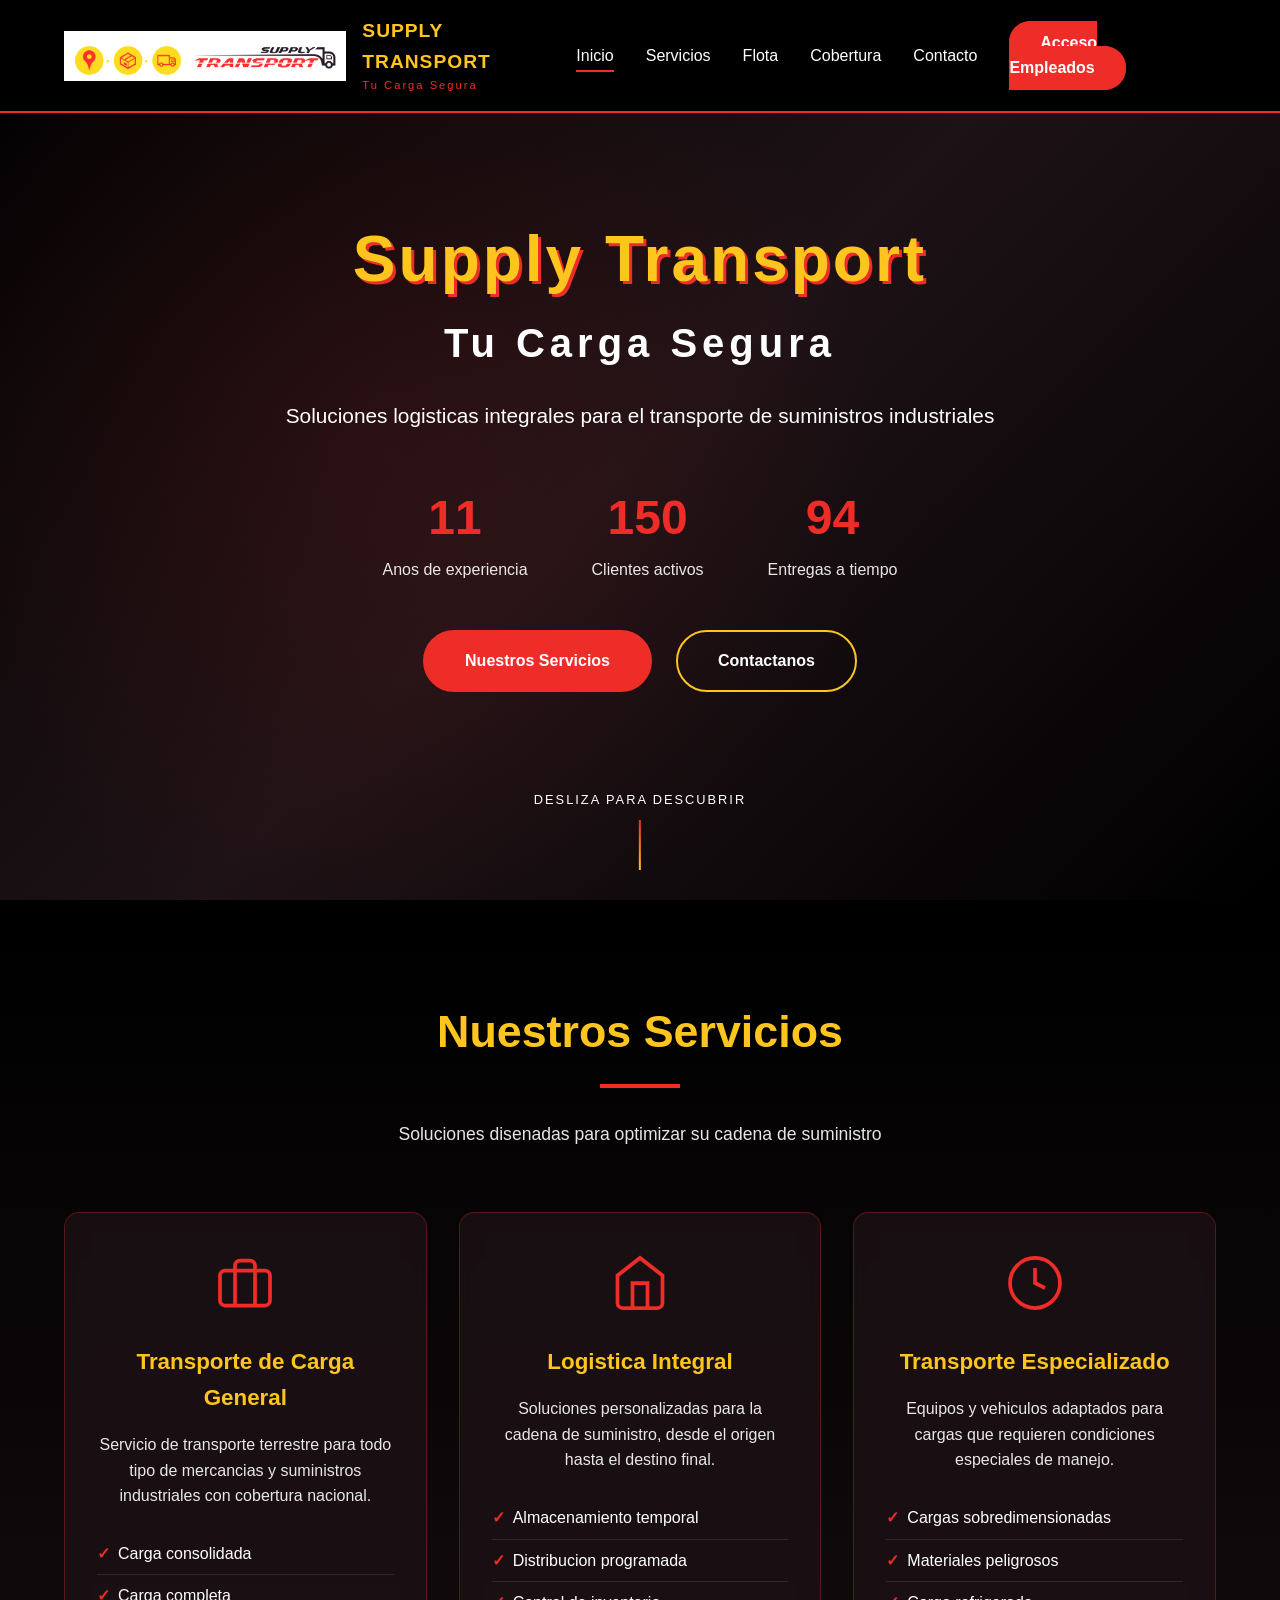
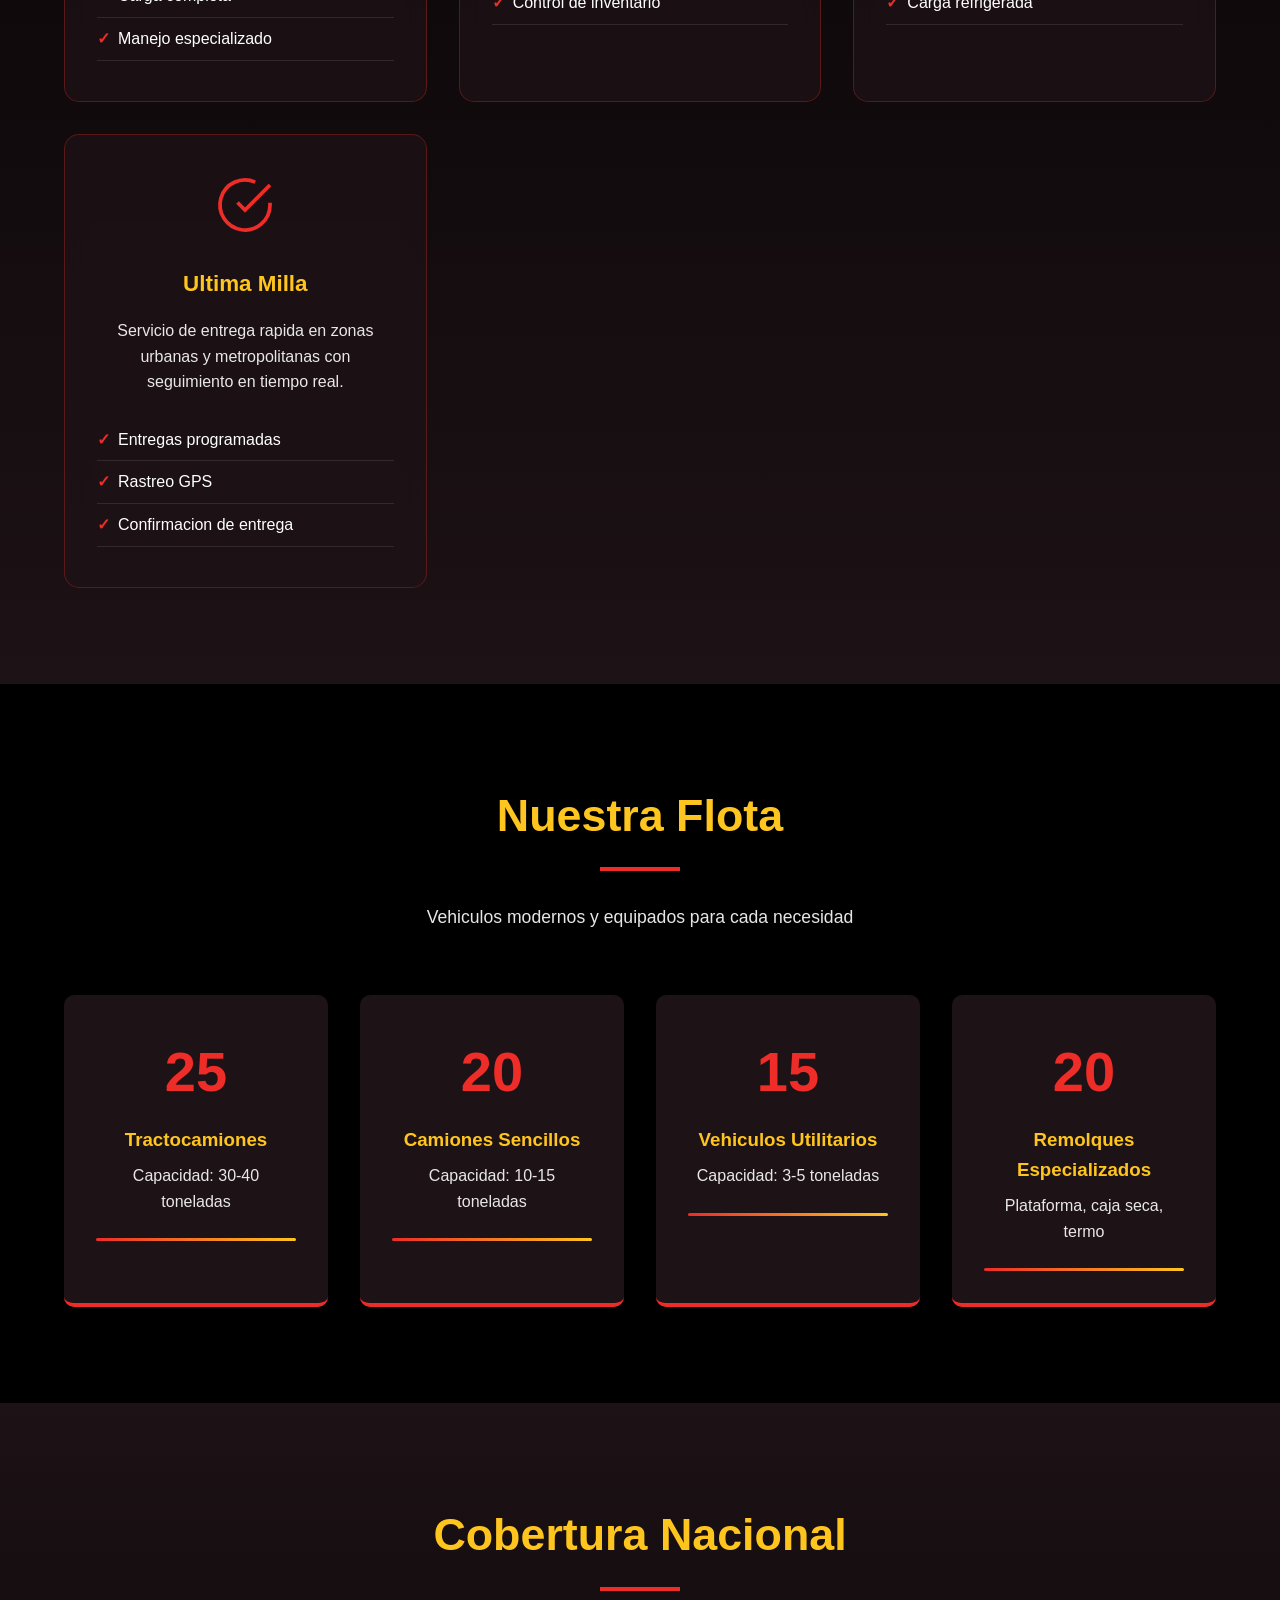
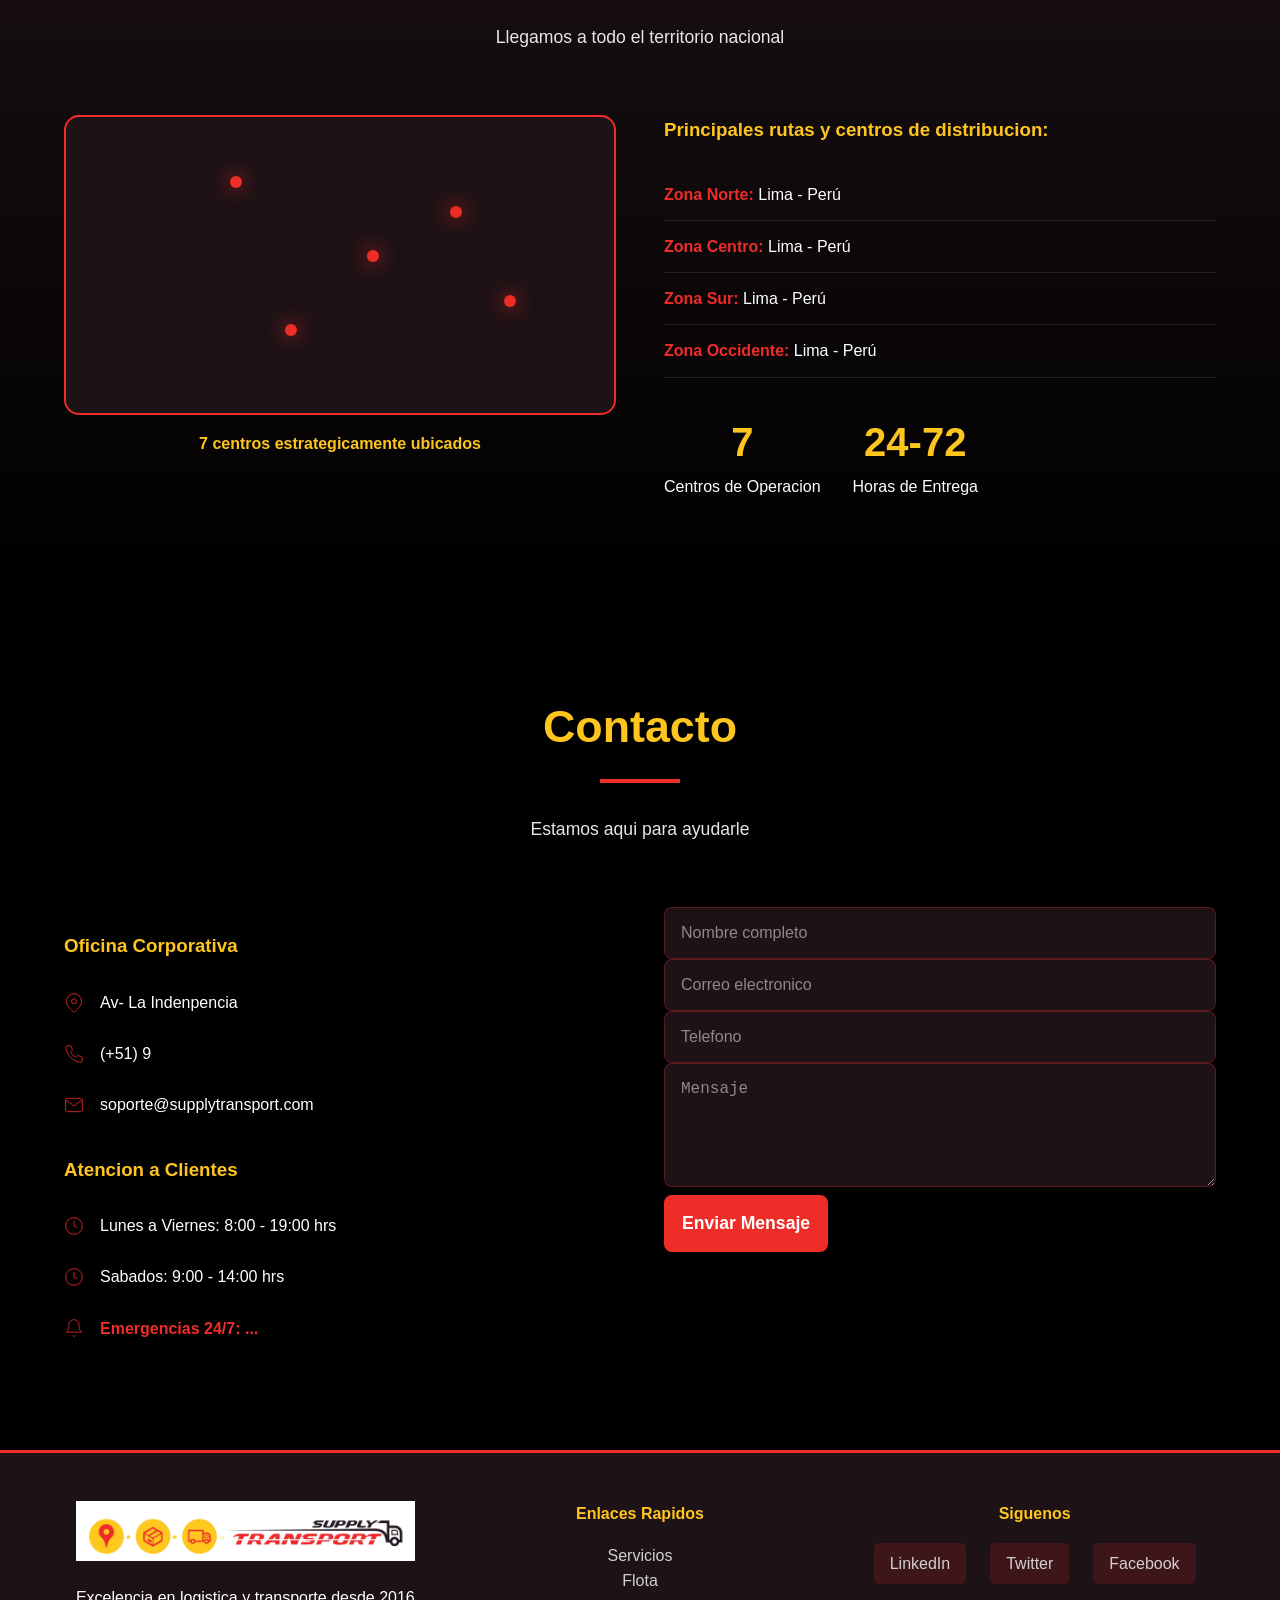
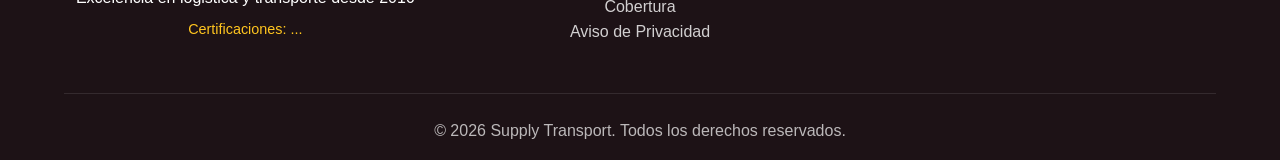
<file: index.html>
<!DOCTYPE html>
<html lang="es">
<head>
    <meta charset="UTF-8">
    <meta name="viewport" content="width=device-width, initial-scale=1.0">
    <title>Supply Transport SAC | Tu Carga Segura</title>
    <link rel="stylesheet" href="css/style.css">
</head>
<body>
    <!-- HEADER ANIMADO -->
    <header class="header" id="header">
        <nav class="navbar">
            <div class="logo-container">
                <img src="assets/images/Logo.Suplly.Tranport.Sac.jpg" alt="Supply Transport Logo" class="logo-img">
                <div class="logo-text-container">
                    <span class="logo-title">SUPPLY TRANSPORT</span>
                    <span class="logo-subtitle">Tu Carga Segura</span>
                </div>
            </div>
            
            <div class="nav-menu-container">
                <button class="mobile-menu-toggle" id="mobileMenuToggle">
                    <span></span>
                    <span></span>
                    <span></span>
                </button>
                
                <ul class="nav-menu" id="navMenu">
                    <li><a href="#inicio" class="nav-link active">Inicio</a></li>
                    <li><a href="#servicios" class="nav-link">Servicios</a></li>
                    <li><a href="#flota" class="nav-link">Flota</a></li>
                    <li><a href="#cobertura" class="nav-link">Cobertura</a></li>
                    <li><a href="#contacto" class="nav-link">Contacto</a></li>
                    <li><a href="login.html" class="btn-login">Acceso Empleados</a></li>
                </ul>
            </div>
        </nav>
    </header>

    <main>
        <!-- HERO SECTION CON ANIMACIONES -->
        <section id="inicio" class="hero">
            <div class="hero-overlay"></div>
            <div class="hero-content">
                <h1 class="hero-title animate-fadeInUp">
                    <span class="title-line1">Supply Transport</span>
                    <span class="title-line2">Tu Carga Segura</span>
                </h1>
                <p class="hero-slogan animate-fadeInUp delay-1">
                    Soluciones logisticas integrales para el transporte de suministros industriales
                </p>
                <div class="hero-stats animate-fadeInUp delay-2">
                    <div class="stat-item">
                        <span class="stat-number" data-target="11">0</span>
                        <span class="stat-label">Anos de experiencia</span>
                    </div>
                    <div class="stat-item">
                        <span class="stat-number" data-target="150">0</span>
                        <span class="stat-label">Clientes activos</span>
                    </div>
                    <div class="stat-item">
                        <span class="stat-number" data-target="95">0</span>
                        <span class="stat-label">Entregas a tiempo</span>
                    </div>
                </div>
                <div class="hero-buttons animate-fadeInUp delay-3">
                    <a href="#servicios" class="btn-primary">Nuestros Servicios</a>
                    <a href="#contacto" class="btn-outline">Contactanos</a>
                </div>
            </div>
            <div class="scroll-indicator">
                <span class="scroll-text">Desliza para descubrir</span>
                <div class="scroll-line"></div>
            </div>
        </section>

        <!-- SERVICIOS CON ANIMACIONES -->
        <section id="servicios" class="services">
            <div class="section-header">
                <h2 class="section-title">Nuestros Servicios</h2>
                <p class="section-subtitle">Soluciones disenadas para optimizar su cadena de suministro</p>
            </div>
            
            <div class="services-grid">
                <div class="service-card animate-on-scroll">
                    <div class="service-icon">
                        <svg width="60" height="60" viewBox="0 0 24 24" fill="none" stroke="#ee2c28" stroke-width="1.5">
                            <rect x="2" y="7" width="20" height="14" rx="2" />
                            <path d="M16 21V5a2 2 0 0 0-2-2h-4a2 2 0 0 0-2 2v16" />
                        </svg>
                    </div>
                    <h3>Transporte de Carga General</h3>
                    <p>Servicio de transporte terrestre para todo tipo de mercancias y suministros industriales con cobertura nacional.</p>
                    <ul class="service-features">
                        <li>Carga consolidada</li>
                        <li>Carga completa</li>
                        <li>Manejo especializado</li>
                    </ul>
                </div>
                
                <div class="service-card animate-on-scroll delay-1">
                    <div class="service-icon">
                        <svg width="60" height="60" viewBox="0 0 24 24" fill="none" stroke="#ee2c28" stroke-width="1.5">
                            <path d="M3 9l9-7 9 7v11a2 2 0 0 1-2 2H5a2 2 0 0 1-2-2z" />
                            <polyline points="9 22 9 12 15 12 15 22" />
                        </svg>
                    </div>
                    <h3>Logistica Integral</h3>
                    <p>Soluciones personalizadas para la cadena de suministro, desde el origen hasta el destino final.</p>
                    <ul class="service-features">
                        <li>Almacenamiento temporal</li>
                        <li>Distribucion programada</li>
                        <li>Control de inventario</li>
                    </ul>
                </div>
                
                <div class="service-card animate-on-scroll delay-2">
                    <div class="service-icon">
                        <svg width="60" height="60" viewBox="0 0 24 24" fill="none" stroke="#ee2c28" stroke-width="1.5">
                            <circle cx="12" cy="12" r="10" />
                            <path d="M12 6v6l4 2" />
                        </svg>
                    </div>
                    <h3>Transporte Especializado</h3>
                    <p>Equipos y vehiculos adaptados para cargas que requieren condiciones especiales de manejo.</p>
                    <ul class="service-features">
                        <li>Cargas sobredimensionadas</li>
                        <li>Materiales peligrosos</li>
                        <li>Carga refrigerada</li>
                    </ul>
                </div>
                
                <div class="service-card animate-on-scroll delay-3">
                    <div class="service-icon">
                        <svg width="60" height="60" viewBox="0 0 24 24" fill="none" stroke="#ee2c28" stroke-width="1.5">
                            <path d="M22 11.08V12a10 10 0 1 1-5.93-9.14" />
                            <polyline points="22 4 12 14.01 9 11.01" />
                        </svg>
                    </div>
                    <h3>Ultima Milla</h3>
                    <p>Servicio de entrega rapida en zonas urbanas y metropolitanas con seguimiento en tiempo real.</p>
                    <ul class="service-features">
                        <li>Entregas programadas</li>
                        <li>Rastreo GPS</li>
                        <li>Confirmacion de entrega</li>
                    </ul>
                </div>
            </div>
        </section>

        <!-- FLOTA CON ANIMACIONES -->
        <section id="flota" class="fleet">
            <div class="section-header">
                <h2 class="section-title">Nuestra Flota</h2>
                <p class="section-subtitle">Vehiculos modernos y equipados para cada necesidad</p>
            </div>
            
            <div class="fleet-grid">
                <div class="fleet-item animate-on-scroll">
                    <div class="fleet-number">25</div>
                    <h3>Tractocamiones</h3>
                    <p>Capacidad: 30-40 toneladas</p>
                    <div class="fleet-bar"></div>
                </div>
                <div class="fleet-item animate-on-scroll delay-1">
                    <div class="fleet-number">20</div>
                    <h3>Camiones Sencillos</h3>
                    <p>Capacidad: 10-15 toneladas</p>
                    <div class="fleet-bar"></div>
                </div>
                <div class="fleet-item animate-on-scroll delay-2">
                    <div class="fleet-number">15</div>
                    <h3>Vehiculos Utilitarios</h3>
                    <p>Capacidad: 3-5 toneladas</p>
                    <div class="fleet-bar"></div>
                </div>
                <div class="fleet-item animate-on-scroll delay-3">
                    <div class="fleet-number">20</div>
                    <h3>Remolques Especializados</h3>
                    <p>Plataforma, caja seca, termo</p>
                    <div class="fleet-bar"></div>
                </div>
            </div>
        </section>

        <!-- COBERTURA -->
        <section id="cobertura" class="coverage">
            <div class="section-header">
                <h2 class="section-title">Cobertura Nacional</h2>
                <p class="section-subtitle">Llegamos a todo el territorio nacional</p>
            </div>
            
            <div class="coverage-content">
                <div class="coverage-map animate-on-scroll">
                    <div class="map-placeholder">
                        <div class="map-points">
                            <div class="map-dot" style="top: 20%; left: 30%;"></div>
                            <div class="map-dot" style="top: 45%; left: 55%;"></div>
                            <div class="map-dot" style="top: 70%; left: 40%;"></div>
                            <div class="map-dot" style="top: 30%; left: 70%;"></div>
                            <div class="map-dot" style="top: 60%; left: 80%;"></div>
                        </div>
                    </div>
                    <p class="map-caption">7 centros estrategicamente ubicados</p>
                </div>
                
                <div class="coverage-features animate-on-scroll delay-1">
                    <h3>Principales rutas y centros de distribucion:</h3>
                    <ul class="coverage-list">
                        <li><strong>Zona Norte:</strong> Lima - Perú</li>
                        <li><strong>Zona Centro:</strong> Lima - Perú</li>
                        <li><strong>Zona Sur:</strong> Lima - Perú</li>
                        <li><strong>Zona Occidente:</strong> Lima - Perú</li>
                    </ul>
                    
                    <div class="coverage-highlight">
                        <div class="highlight-item">
                            <span class="highlight-number">7</span>
                            <span>Centros de Operacion</span>
                        </div>
                        <div class="highlight-item">
                            <span class="highlight-number">24-72</span>
                            <span>Horas de Entrega</span>
                        </div>
                    </div>
                </div>
            </div>
        </section>

        <!-- CONTACTO -->
        <section id="contacto" class="contact">
            <div class="section-header">
                <h2 class="section-title">Contacto</h2>
                <p class="section-subtitle">Estamos aqui para ayudarle</p>
            </div>
            
            <div class="contact-container">
                <div class="contact-info animate-on-scroll">
                    <h3>Oficina Corporativa</h3>
                    <div class="info-item">
                        <svg width="20" height="20" viewBox="0 0 24 24" fill="none" stroke="#ee2c28">
                            <path d="M21 10c0 7-9 13-9 13s-9-6-9-13a9 9 0 0 1 18 0z" />
                            <circle cx="12" cy="10" r="3" />
                        </svg>
                        <span>Av- La Indenpencia</span>
                    </div>
                    <div class="info-item">
                        <svg width="20" height="20" viewBox="0 0 24 24" fill="none" stroke="#ee2c28">
                            <path d="M22 16.92v3a2 2 0 0 1-2.18 2 19.79 19.79 0 0 1-8.63-3.07 19.5 19.5 0 0 1-6-6 19.79 19.79 0 0 1-3.07-8.67A2 2 0 0 1 4.11 2h3a2 2 0 0 1 2 1.72c.127.96.362 1.903.7 2.81a2 2 0 0 1-.45 2.11L8 10a16 16 0 0 0 6 6l1.36-1.36a2 2 0 0 1 2.11-.45c.907.338 1.85.573 2.81.7A2 2 0 0 1 22 16.92z" />
                        </svg>
                        <span>(+51) 9</span>
                    </div>
                    <div class="info-item">
                        <svg width="20" height="20" viewBox="0 0 24 24" fill="none" stroke="#ee2c28">
                            <path d="M4 4h16c1.1 0 2 .9 2 2v12c0 1.1-.9 2-2 2H4c-1.1 0-2-.9-2-2V6c0-1.1.9-2 2-2z" />
                            <polyline points="22,6 12,13 2,6" />
                        </svg>
                        <span>soporte@supplytransport.com</span>
                    </div>
                    
                    <h3>Atencion a Clientes</h3>
                    <div class="info-item">
                        <svg width="20" height="20" viewBox="0 0 24 24" fill="none" stroke="#ee2c28">
                            <circle cx="12" cy="12" r="10" />
                            <polyline points="12 6 12 12 16 14" />
                        </svg>
                        <span>Lunes a Viernes: 8:00 - 19:00 hrs</span>
                    </div>
                    <div class="info-item">
                        <svg width="20" height="20" viewBox="0 0 24 24" fill="none" stroke="#ee2c28">
                            <circle cx="12" cy="12" r="10" />
                            <polyline points="12 6 12 12 16 14" />
                        </svg>
                        <span>Sabados: 9:00 - 14:00 hrs</span>
                    </div>
                    <div class="info-item emergency">
                        <svg width="20" height="20" viewBox="0 0 24 24" fill="none" stroke="#ee2c28">
                            <path d="M18 8A6 6 0 0 0 6 8c0 7-3 9-3 9h18s-3-2-3-9" />
                            <path d="M13.73 21a2 2 0 0 1-3.46 0" />
                        </svg>
                        <span>Emergencias 24/7: ...</span>
                    </div>
                </div>
                
                <div class="contact-form animate-on-scroll delay-1">
                    <form id="contactForm">
                        <div class="form-group">
                            <input type="text" placeholder="Nombre completo" required>
                        </div>
                        <div class="form-group">
                            <input type="email" placeholder="Correo electronico" required>
                        </div>
                        <div class="form-group">
                            <input type="tel" placeholder="Telefono">
                        </div>
                        <div class="form-group">
                            <textarea placeholder="Mensaje" rows="5" required></textarea>
                        </div>
                        <button type="submit" class="btn-submit">Enviar Mensaje</button>
                    </form>
                </div>
            </div>
        </section>
    </main>

    <!-- FOOTER -->
    <footer class="footer">
        <div class="footer-content">
            <div class="footer-section">
                <img src="assets/images/Logo.Suplly.Tranport.Sac.jpg" alt="Supply Transport Logo" class="footer-logo">
                <p>Excelencia en logistica y transporte desde 2016</p>
                <p class="certifications">Certificaciones: ...</p>
            </div>
            <div class="footer-section">
                <h4>Enlaces Rapidos</h4>
                <ul>
                    <li><a href="#servicios">Servicios</a></li>
                    <li><a href="#flota">Flota</a></li>
                    <li><a href="#cobertura">Cobertura</a></li>
                    <li><a href="#">Aviso de Privacidad</a></li>
                </ul>
            </div>
            <div class="footer-section">
                <h4>Siguenos</h4>
                <div class="social-links">
                    <a href="#" class="social-link">LinkedIn</a>
                    <a href="#" class="social-link">Twitter</a>
                    <a href="#" class="social-link">Facebook</a>
                </div>
            </div>
        </div>
        <div class="footer-bottom">
            <p>&copy; 2026 Supply Transport. Todos los derechos reservados.</p>
        </div>
    </footer>

    <script src="js/main.js"></script>
</body>
</html>
</file>
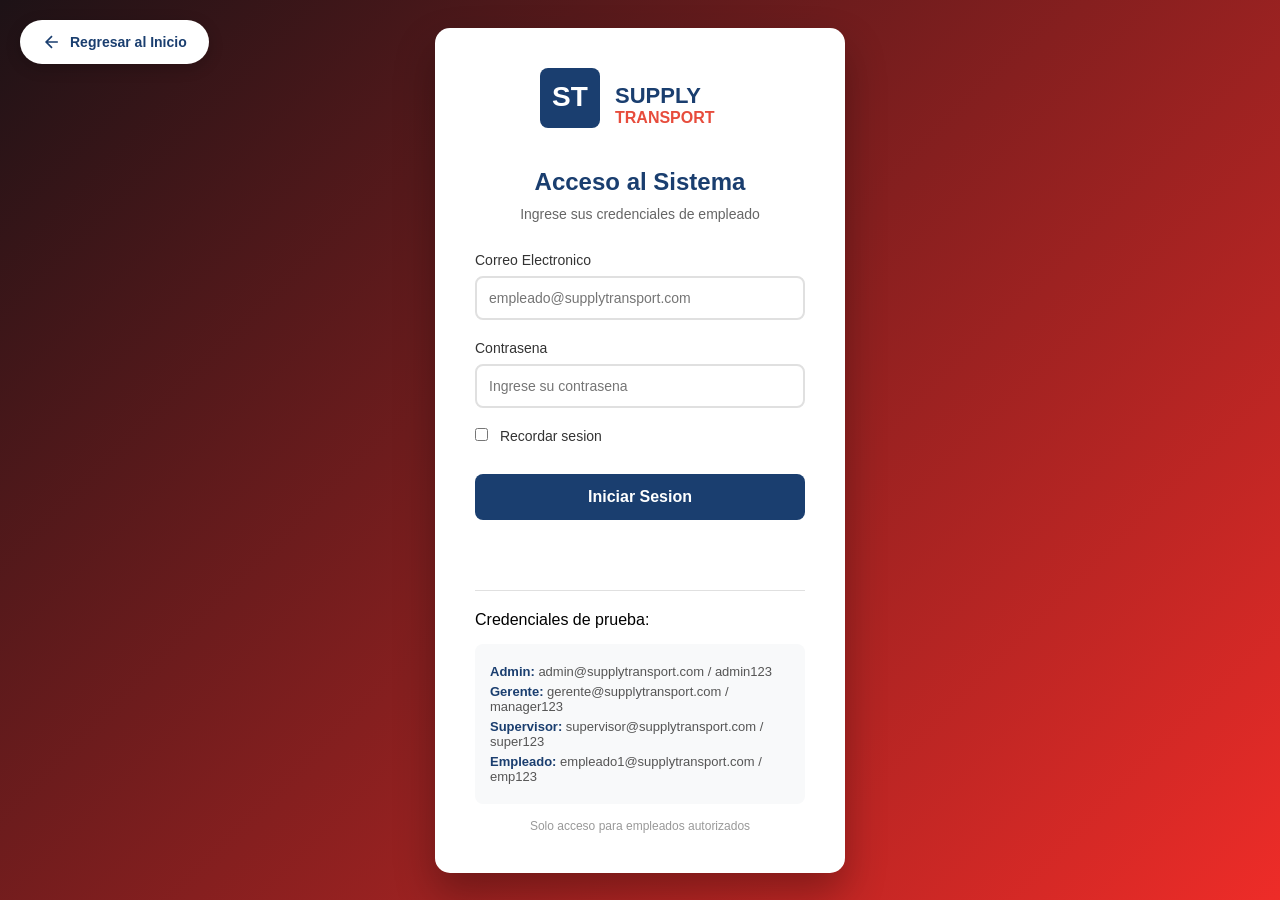
<file: login.html>
<!DOCTYPE html>
<html lang="es">
<head>
    <meta charset="UTF-8">
    <meta name="viewport" content="width=device-width, initial-scale=1.0">
    <title>Login - Supply Transport</title>
    <link rel="stylesheet" href="css/login.css">
</head>
<body>
    <!-- Boton para regresar al inicio -->
    <a href="index.html" class="btn-back-home">
        <svg width="20" height="20" viewBox="0 0 24 24" fill="none" stroke="currentColor" stroke-width="2">
            <path d="M19 12H5M12 19l-7-7 7-7"/>
        </svg>
        Regresar al Inicio
    </a>

    <div class="login-container">
        <div class="login-box">
            <div class="login-header">
                <svg class="logo-large" width="200" height="80" viewBox="0 0 200 80">
                    <rect width="60" height="60" rx="8" fill="#1a3e6f"/>
                    <text x="30" y="38" font-family="Arial" font-size="28" font-weight="bold" fill="white" text-anchor="middle">ST</text>
                    <text x="75" y="35" font-family="Arial" font-size="22" font-weight="bold" fill="#1a3e6f">SUPPLY</text>
                    <text x="75" y="55" font-family="Arial" font-size="16" fill="#e74c3c" font-weight="bold">TRANSPORT</text>
                </svg>
                <h2>Acceso al Sistema</h2>
                <p>Ingrese sus credenciales de empleado</p>
            </div>
            
            <form id="loginForm" class="login-form">
                <div class="form-group">
                    <label for="email">Correo Electronico</label>
                    <input type="email" id="email" name="email" required 
                           placeholder="empleado@supplytransport.com">
                </div>
                
                <div class="form-group">
                    <label for="password">Contrasena</label>
                    <input type="password" id="password" name="password" required 
                           placeholder="Ingrese su contrasena">
                </div>
                
                <div class="form-group">
                    <label>
                        <input type="checkbox" id="remember"> Recordar sesion
                    </label>
                </div>
                
                <button type="submit" class="btn-login-submit">Iniciar Sesion</button>
                
                <div id="errorMessage" class="error-message"></div>
            </form>
            
            <div class="login-footer">
                <p>Credenciales de prueba:</p>
                <div class="test-credentials">
                    <p><strong>Admin:</strong> admin@supplytransport.com / admin123</p>
                    <p><strong>Gerente:</strong> gerente@supplytransport.com / manager123</p>
                    <p><strong>Supervisor:</strong> supervisor@supplytransport.com / super123</p>
                    <p><strong>Empleado:</strong> empleado1@supplytransport.com / emp123</p>
                </div>
                <p class="help-text">Solo acceso para empleados autorizados</p>
            </div>
        </div>
    </div>
    
    <script src="js/session.js"></script>
    <script src="js/login.js"></script>
</body>
</html>
</file>
<file: css/style.css>
/* ============================================
   SUPPLY TRANSPORT - ESTILOS PRINCIPALES
   PALETA: #000000, #1d1216, #ee2c28, #ffc51f, #ffffff
   ============================================ */

* {
    margin: 0;
    padding: 0;
    box-sizing: border-box;
}

html {
    scroll-behavior: smooth;
}

body {
    font-family: 'Arial', 'Helvetica', sans-serif;
    line-height: 1.6;
    color: #ffffff;
    background: #000000;
    overflow-x: hidden;
}

/* ============================================
   HEADER Y NAVEGACION
   ============================================ */

.header {
    position: fixed;
    width: 100%;
    top: 0;
    z-index: 1000;
    background: rgba(0, 0, 0, 0.95);
    backdrop-filter: blur(10px);
    border-bottom: 2px solid #ee2c28;
    transition: all 0.3s ease;
}

.header.scrolled {
    background: #000000;
    box-shadow: 0 5px 20px rgba(238, 44, 40, 0.2);
}

.navbar {
    display: flex;
    justify-content: space-between;
    align-items: center;
    padding: 1rem 5%;
    max-width: 1400px;
    margin: 0 auto;
}

.logo-container {
    display: flex;
    align-items: center;
    gap: 1rem;
}

.logo-img {
    height: 50px;
    width: auto;
    filter: brightness(1.1);
    transition: transform 0.3s ease;
}

.logo-img:hover {
    transform: scale(1.05);
}

.logo-text-container {
    display: flex;
    flex-direction: column;
}

.logo-title {
    font-size: 1.2rem;
    font-weight: bold;
    color: #ffc51f;
    letter-spacing: 1px;
}

.logo-subtitle {
    font-size: 0.7rem;
    color: #ee2c28;
    letter-spacing: 2px;
}

.nav-menu-container {
    display: flex;
    align-items: center;
}

.nav-menu {
    display: flex;
    list-style: none;
    gap: 2rem;
    align-items: center;
}

.nav-link {
    text-decoration: none;
    color: #ffffff;
    font-weight: 500;
    transition: all 0.3s ease;
    position: relative;
    padding: 0.5rem 0;
}

.nav-link::after {
    content: '';
    position: absolute;
    bottom: 0;
    left: 0;
    width: 0;
    height: 2px;
    background: #ee2c28;
    transition: width 0.3s ease;
}

.nav-link:hover::after,
.nav-link.active::after {
    width: 100%;
}

.nav-link:hover {
    color: #ffc51f;
}

.btn-login {
    background: #ee2c28;
    color: #ffffff;
    border: none;
    padding: 0.7rem 1.8rem;
    border-radius: 50px;
    cursor: pointer;
    font-weight: bold;
    text-decoration: none;
    transition: all 0.3s ease;
    border: 2px solid #ee2c28;
}

.btn-login:hover {
    background: transparent;
    color: #ffc51f;
    border-color: #ffc51f;
    transform: translateY(-2px);
    box-shadow: 0 5px 15px rgba(238, 44, 40, 0.3);
}

.mobile-menu-toggle {
    display: none;
    background: none;
    border: none;
    cursor: pointer;
    padding: 0.5rem;
}

.mobile-menu-toggle span {
    display: block;
    width: 25px;
    height: 3px;
    background: #ffffff;
    margin: 5px 0;
    transition: all 0.3s ease;
    border-radius: 3px;
}

/* ============================================
   HERO SECTION
   ============================================ */

.hero {
    min-height: 100vh;
    background: linear-gradient(135deg, #000000 0%, #1d1216 50%, #000000 100%);
    position: relative;
    display: flex;
    align-items: center;
    justify-content: center;
    text-align: center;
    padding: 0 5%;
    overflow: hidden;
}

.hero-overlay {
    position: absolute;
    top: 0;
    left: 0;
    width: 100%;
    height: 100%;
    background: radial-gradient(circle at 30% 50%, rgba(238, 44, 40, 0.1) 0%, transparent 50%);
    animation: pulseOverlay 4s ease-in-out infinite;
}

@keyframes pulseOverlay {
    0%, 100% { opacity: 0.5; }
    50% { opacity: 0.8; }
}

.hero-content {
    position: relative;
    z-index: 10;
    max-width: 900px;
}

.hero-title {
    margin-bottom: 1.5rem;
}

.title-line1 {
    display: block;
    font-size: 4rem;
    font-weight: bold;
    color: #ffc51f;
    text-shadow: 3px 3px 0 #ee2c28;
    letter-spacing: 3px;
    animation: glitch 3s infinite;
}

.title-line2 {
    display: block;
    font-size: 2.5rem;
    color: #ffffff;
    letter-spacing: 5px;
}

@keyframes glitch {
    0%, 100% { transform: skew(0deg); }
    95% { transform: skew(0deg); }
    96% { transform: skew(5deg); }
    97% { transform: skew(-5deg); }
    98% { transform: skew(0deg); }
}

.hero-slogan {
    font-size: 1.3rem;
    margin-bottom: 3rem;
    opacity: 0.95;
    color: #ffffff;
}

.hero-stats {
    display: flex;
    justify-content: center;
    gap: 4rem;
    margin: 3rem 0;
}

.stat-item {
    display: flex;
    flex-direction: column;
    align-items: center;
}

.stat-number {
    font-size: 3rem;
    font-weight: bold;
    color: #ee2c28;
}

.stat-plus,
.stat-percent {
    font-size: 2rem;
    font-weight: bold;
    color: #ffc51f;
}

.stat-label {
    font-size: 1rem;
    opacity: 0.9;
    color: #ffffff;
}

.hero-buttons {
    display: flex;
    gap: 1.5rem;
    justify-content: center;
}

.btn-primary {
    background: #ee2c28;
    color: #ffffff;
    padding: 1rem 2.5rem;
    border-radius: 50px;
    text-decoration: none;
    font-weight: bold;
    transition: all 0.3s ease;
    border: 2px solid #ee2c28;
}

.btn-primary:hover {
    background: transparent;
    color: #ffc51f;
    border-color: #ffc51f;
    transform: translateY(-3px);
    box-shadow: 0 10px 25px rgba(238, 44, 40, 0.3);
}

.btn-outline {
    background: transparent;
    color: #ffffff;
    padding: 1rem 2.5rem;
    border-radius: 50px;
    text-decoration: none;
    font-weight: bold;
    transition: all 0.3s ease;
    border: 2px solid #ffc51f;
}

.btn-outline:hover {
    background: #ffc51f;
    color: #000000;
    transform: translateY(-3px);
    box-shadow: 0 10px 25px rgba(255, 197, 31, 0.3);
}

.scroll-indicator {
    position: absolute;
    bottom: 30px;
    left: 50%;
    transform: translateX(-50%);
    display: flex;
    flex-direction: column;
    align-items: center;
    gap: 10px;
    animation: bounce 2s infinite;
}

.scroll-text {
    color: #ffffff;
    font-size: 0.8rem;
    text-transform: uppercase;
    letter-spacing: 2px;
}

.scroll-line {
    width: 2px;
    height: 50px;
    background: linear-gradient(to bottom, #ee2c28, #ffc51f);
    animation: scrollLine 2s infinite;
}

@keyframes bounce {
    0%, 20%, 50%, 80%, 100% { transform: translateX(-50%) translateY(0); }
    40% { transform: translateX(-50%) translateY(-10px); }
    60% { transform: translateX(-50%) translateY(-5px); }
}

@keyframes scrollLine {
    0% { height: 0; opacity: 0; }
    50% { height: 50px; opacity: 1; }
    100% { height: 0; opacity: 0; }
}

/* ============================================
   ANIMACIONES
   ============================================ */

.animate-fadeInUp {
    animation: fadeInUp 0.8s ease forwards;
}

.delay-1 { animation-delay: 0.2s; }
.delay-2 { animation-delay: 0.4s; }
.delay-3 { animation-delay: 0.6s; }

@keyframes fadeInUp {
    from {
        opacity: 0;
        transform: translateY(30px);
    }
    to {
        opacity: 1;
        transform: translateY(0);
    }
}

.animate-on-scroll {
    opacity: 0;
    transform: translateY(30px);
    transition: all 0.6s ease;
}

.animate-on-scroll.visible {
    opacity: 1;
    transform: translateY(0);
}

/* ============================================
   SECCIONES GENERALES
   ============================================ */

section {
    padding: 6rem 5%;
    max-width: 1400px;
    margin: 0 auto;
    background: #000000;
}

.section-header {
    text-align: center;
    margin-bottom: 4rem;
}

.section-title {
    font-size: 2.8rem;
    color: #ffc51f;
    margin-bottom: 1rem;
    position: relative;
    display: inline-block;
}

.section-title::after {
    content: '';
    display: block;
    width: 80px;
    height: 4px;
    background: #ee2c28;
    margin: 1rem auto;
}

.section-subtitle {
    color: #ffffff;
    font-size: 1.1rem;
    opacity: 0.9;
}

/* ============================================
   SERVICIOS
   ============================================ */

.services {
    background: linear-gradient(180deg, #000000 0%, #1d1216 100%);
}

.services-grid {
    display: grid;
    grid-template-columns: repeat(auto-fit, minmax(280px, 1fr));
    gap: 2rem;
}

.service-card {
    background: rgba(29, 18, 22, 0.8);
    padding: 2.5rem 2rem;
    border-radius: 15px;
    text-align: center;
    backdrop-filter: blur(10px);
    border: 1px solid rgba(238, 44, 40, 0.3);
    transition: all 0.3s ease;
}

.service-card:hover {
    transform: translateY(-10px);
    border-color: #ee2c28;
    box-shadow: 0 20px 40px rgba(238, 44, 40, 0.2);
}

.service-icon {
    margin-bottom: 1.5rem;
}

.service-card h3 {
    color: #ffc51f;
    margin-bottom: 1rem;
    font-size: 1.4rem;
}

.service-card p {
    color: #ffffff;
    margin-bottom: 1.5rem;
    opacity: 0.9;
}

.service-features {
    list-style: none;
    text-align: left;
    margin-top: 1rem;
}

.service-features li {
    color: #ffffff;
    padding: 0.5rem 0;
    border-bottom: 1px solid rgba(255, 255, 255, 0.1);
}

.service-features li::before {
    content: '✓';
    color: #ee2c28;
    margin-right: 0.5rem;
    font-weight: bold;
}

/* ============================================
   FLOTA
   ============================================ */

.fleet {
    background: #000000;
}

.fleet-grid {
    display: grid;
    grid-template-columns: repeat(auto-fit, minmax(200px, 1fr));
    gap: 2rem;
}

.fleet-item {
    text-align: center;
    padding: 2rem;
    background: #1d1216;
    border-radius: 10px;
    transition: all 0.3s ease;
    border-bottom: 4px solid #ee2c28;
}

.fleet-item:hover {
    transform: scale(1.05);
    box-shadow: 0 10px 30px rgba(238, 44, 40, 0.3);
}

.fleet-number {
    font-size: 3.5rem;
    font-weight: bold;
    color: #ee2c28;
    margin-bottom: 0.5rem;
}

.fleet-item h3 {
    color: #ffc51f;
    margin-bottom: 0.5rem;
}

.fleet-item p {
    color: #ffffff;
    opacity: 0.9;
}

.fleet-bar {
    height: 3px;
    background: linear-gradient(90deg, #ee2c28, #ffc51f);
    margin-top: 1.5rem;
    border-radius: 3px;
}

/* ============================================
   COBERTURA
   ============================================ */

.coverage {
    background: linear-gradient(180deg, #1d1216 0%, #000000 100%);
}

.coverage-content {
    display: grid;
    grid-template-columns: 1fr 1fr;
    gap: 3rem;
}

.coverage-map {
    text-align: center;
}

.map-placeholder {
    background: #1d1216;
    height: 300px;
    border-radius: 15px;
    position: relative;
    overflow: hidden;
    border: 2px solid #ee2c28;
}

.map-points {
    position: relative;
    width: 100%;
    height: 100%;
}

.map-dot {
    position: absolute;
    width: 12px;
    height: 12px;
    background: #ee2c28;
    border-radius: 50%;
    box-shadow: 0 0 20px #ee2c28;
    animation: pulse 2s infinite;
}

@keyframes pulse {
    0% { box-shadow: 0 0 0 0 rgba(238, 44, 40, 0.7); }
    70% { box-shadow: 0 0 0 15px rgba(238, 44, 40, 0); }
    100% { box-shadow: 0 0 0 0 rgba(238, 44, 40, 0); }
}

.map-caption {
    color: #ffc51f;
    margin-top: 1rem;
    font-weight: bold;
}

.coverage-features h3 {
    color: #ffc51f;
    margin-bottom: 1.5rem;
}

.coverage-list {
    list-style: none;
    margin-bottom: 2rem;
}

.coverage-list li {
    padding: 0.8rem 0;
    color: #ffffff;
    border-bottom: 1px solid rgba(255, 255, 255, 0.1);
}

.coverage-list strong {
    color: #ee2c28;
}

.coverage-highlight {
    display: flex;
    gap: 2rem;
    margin-top: 2rem;
}

.highlight-item {
    display: flex;
    flex-direction: column;
    align-items: center;
    text-align: center;
}

.highlight-number {
    font-size: 2.5rem;
    font-weight: bold;
    color: #ffc51f;
}

/* ============================================
   CONTACTO
   ============================================ */

.contact {
    background: #000000;
}

.contact-container {
    display: grid;
    grid-template-columns: 1fr 1fr;
    gap: 3rem;
}

.contact-info h3 {
    color: #ffc51f;
    margin: 1.5rem 0 1rem 0;
}

.info-item {
    display: flex;
    align-items: center;
    gap: 1rem;
    padding: 0.8rem 0;
    color: #ffffff;
}

.info-item svg {
    flex-shrink: 0;
}

.info-item.emergency {
    color: #ee2c28;
    font-weight: bold;
}

.contact-form {
    display: flex;
    flex-direction: column;
    gap: 1rem;
}

.form-group input,
.form-group textarea {
    width: 100%;
    padding: 1rem;
    background: #1d1216;
    border: 1px solid rgba(238, 44, 40, 0.3);
    border-radius: 8px;
    color: #ffffff;
    font-size: 1rem;
    transition: all 0.3s ease;
}

.form-group input:focus,
.form-group textarea:focus {
    outline: none;
    border-color: #ee2c28;
    box-shadow: 0 0 15px rgba(238, 44, 40, 0.3);
}

.form-group input::placeholder,
.form-group textarea::placeholder {
    color: rgba(255, 255, 255, 0.5);
}

.btn-submit {
    background: #ee2c28;
    color: #ffffff;
    border: none;
    padding: 1rem;
    border-radius: 8px;
    font-weight: bold;
    font-size: 1.1rem;
    cursor: pointer;
    transition: all 0.3s ease;
    border: 2px solid #ee2c28;
}

.btn-submit:hover {
    background: transparent;
    color: #ffc51f;
    border-color: #ffc51f;
}

/* ============================================
   FOOTER
   ============================================ */

.footer {
    background: #1d1216;
    color: #ffffff;
    padding: 3rem 5% 1rem;
    border-top: 3px solid #ee2c28;
}

.footer-content {
    display: grid;
    grid-template-columns: repeat(auto-fit, minmax(250px, 1fr));
    gap: 2rem;
    max-width: 1400px;
    margin: 0 auto;
}

.footer-section {
    text-align: center;
}

.footer-logo {
    height: 60px;
    margin-bottom: 1rem;
}

.footer-section h4 {
    color: #ffc51f;
    margin-bottom: 1rem;
}

.footer-section ul {
    list-style: none;
}

.footer-section a {
    color: #ffffff;
    text-decoration: none;
    opacity: 0.8;
    transition: all 0.3s ease;
}

.footer-section a:hover {
    color: #ee2c28;
    opacity: 1;
}

.certifications {
    color: #ffc51f;
    font-size: 0.9rem;
    margin-top: 0.5rem;
}

.social-links {
    display: flex;
    justify-content: center;
    gap: 1.5rem;
}

.social-link {
    padding: 0.5rem 1rem;
    background: rgba(238, 44, 40, 0.2);
    border-radius: 5px;
    transition: all 0.3s ease;
}

.social-link:hover {
    background: #ee2c28;
    transform: translateY(-3px);
}

.footer-bottom {
    text-align: center;
    margin-top: 3rem;
    padding-top: 1.5rem;
    border-top: 1px solid rgba(255, 255, 255, 0.1);
    color: rgba(255, 255, 255, 0.7);
}

/* ============================================
   RESPONSIVE
   ============================================ */

@media (max-width: 1024px) {
    .title-line1 {
        font-size: 3rem;
    }
    
    .title-line2 {
        font-size: 2rem;
    }
    
    .hero-stats {
        gap: 2rem;
    }
}

@media (max-width: 768px) {
    .navbar {
        flex-wrap: wrap;
    }
    
    .mobile-menu-toggle {
        display: block;
    }
    
    .nav-menu {
        display: none;
        width: 100%;
        flex-direction: column;
        gap: 1rem;
        padding: 1.5rem 0;
    }
    
    .nav-menu.active {
        display: flex;
    }
    
    .mobile-menu-toggle.active span:nth-child(1) {
        transform: rotate(45deg) translate(5px, 5px);
    }
    
    .mobile-menu-toggle.active span:nth-child(2) {
        opacity: 0;
    }
    
    .mobile-menu-toggle.active span:nth-child(3) {
        transform: rotate(-45deg) translate(7px, -7px);
    }
    
    .logo-text-container {
        display: none;
    }
    
    .title-line1 {
        font-size: 2.2rem;
    }
    
    .title-line2 {
        font-size: 1.5rem;
    }
    
    .hero-stats {
        flex-direction: column;
        gap: 1.5rem;
    }
    
    .hero-buttons {
        flex-direction: column;
    }
    
    .coverage-content,
    .contact-container {
        grid-template-columns: 1fr;
    }
    
    .section-title {
        font-size: 2rem;
    }
    
    .coverage-highlight {
        flex-direction: column;
    }
}

@media (max-width: 480px) {
    .title-line1 {
        font-size: 1.8rem;
    }
    
    .title-line2 {
        font-size: 1.2rem;
    }
    
    .hero-slogan {
        font-size: 1rem;
    }
    
    .stat-number {
        font-size: 2rem;
    }
}
</file>
<file: css/login.css>
* {
    margin: 0;
    padding: 0;
    box-sizing: border-box;
}

body {
    font-family: 'Arial', sans-serif;
    background: linear-gradient(135deg, #1d1216 0%, #ee2c28 100%);
    min-height: 100vh;
    display: flex;
    align-items: center;
    justify-content: center;
    position: relative;
}

/* BOTON REGRESAR AL INICIO */
.btn-back-home {
    position: fixed;
    top: 20px;
    left: 20px;
    display: flex;
    align-items: center;
    gap: 8px;
    background: white;
    color: #1a3e6f;
    text-decoration: none;
    padding: 10px 20px;
    border-radius: 30px;
    font-weight: bold;
    font-size: 14px;
    box-shadow: 0 4px 15px rgba(0,0,0,0.2);
    transition: all 0.3s ease;
    z-index: 1000;
    border: 2px solid transparent;
}

.btn-back-home:hover {
    background: #1a3e6f;
    color: white;
    transform: translateX(-5px);
    box-shadow: 0 6px 20px rgba(0,0,0,0.3);
    border-color: white;
}

.btn-back-home svg {
    transition: transform 0.3s ease;
}

.btn-back-home:hover svg {
    transform: translateX(-3px);
    stroke: white;
}

.login-container {
    width: 100%;
    max-width: 450px;
    padding: 20px;
}

.login-box {
    background: white;
    border-radius: 15px;
    padding: 40px;
    box-shadow: 0 20px 40px rgba(0,0,0,0.3);
}

.login-header {
    text-align: center;
    margin-bottom: 30px;
}

.login-header h2 {
    color: #1a3e6f;
    margin: 20px 0 10px;
    font-size: 24px;
}

.login-header p {
    color: #666;
    font-size: 14px;
}

.logo-large {
    display: block;
    margin: 0 auto;
}

.login-form {
    display: flex;
    flex-direction: column;
    gap: 20px;
}

.form-group {
    display: flex;
    flex-direction: column;
    gap: 8px;
}

.form-group label {
    color: #333;
    font-weight: 500;
    font-size: 14px;
}

.form-group input[type="email"],
.form-group input[type="password"] {
    padding: 12px;
    border: 2px solid #e0e0e0;
    border-radius: 8px;
    font-size: 14px;
    transition: border-color 0.3s;
}

.form-group input:focus {
    outline: none;
    border-color: #1a3e6f;
}

.form-group input[type="checkbox"] {
    margin-right: 8px;
}

.btn-login-submit {
    background: #1a3e6f;
    color: white;
    border: none;
    padding: 14px;
    border-radius: 8px;
    font-size: 16px;
    font-weight: bold;
    cursor: pointer;
    transition: background 0.3s;
    margin-top: 10px;
}

.btn-login-submit:hover {
    background: #e74c3c;
}

.error-message {
    color: #e74c3c;
    font-size: 14px;
    text-align: center;
    min-height: 20px;
}

.login-footer {
    margin-top: 30px;
    padding-top: 20px;
    border-top: 1px solid #e0e0e0;
}

.test-credentials {
    background: #f8f9fa;
    padding: 15px;
    border-radius: 8px;
    margin: 15px 0;
}

.test-credentials p {
    margin: 5px 0;
    font-size: 13px;
    color: #555;
}

.test-credentials strong {
    color: #1a3e6f;
}

.help-text {
    text-align: center;
    color: #999;
    font-size: 12px;
    margin-top: 15px;
}

.logo-large text {
    font-family: 'Arial', sans-serif;
}

/* Responsive para el boton de regresar */
@media (max-width: 480px) {
    .btn-back-home {
        top: 10px;
        left: 10px;
        padding: 8px 16px;
        font-size: 12px;
    }
    
    .btn-back-home svg {
        width: 16px;
        height: 16px;
    }
    
    .login-box {
        padding: 30px 20px;
    }
    
    .login-header h2 {
        font-size: 20px;
    }
}
</file>
